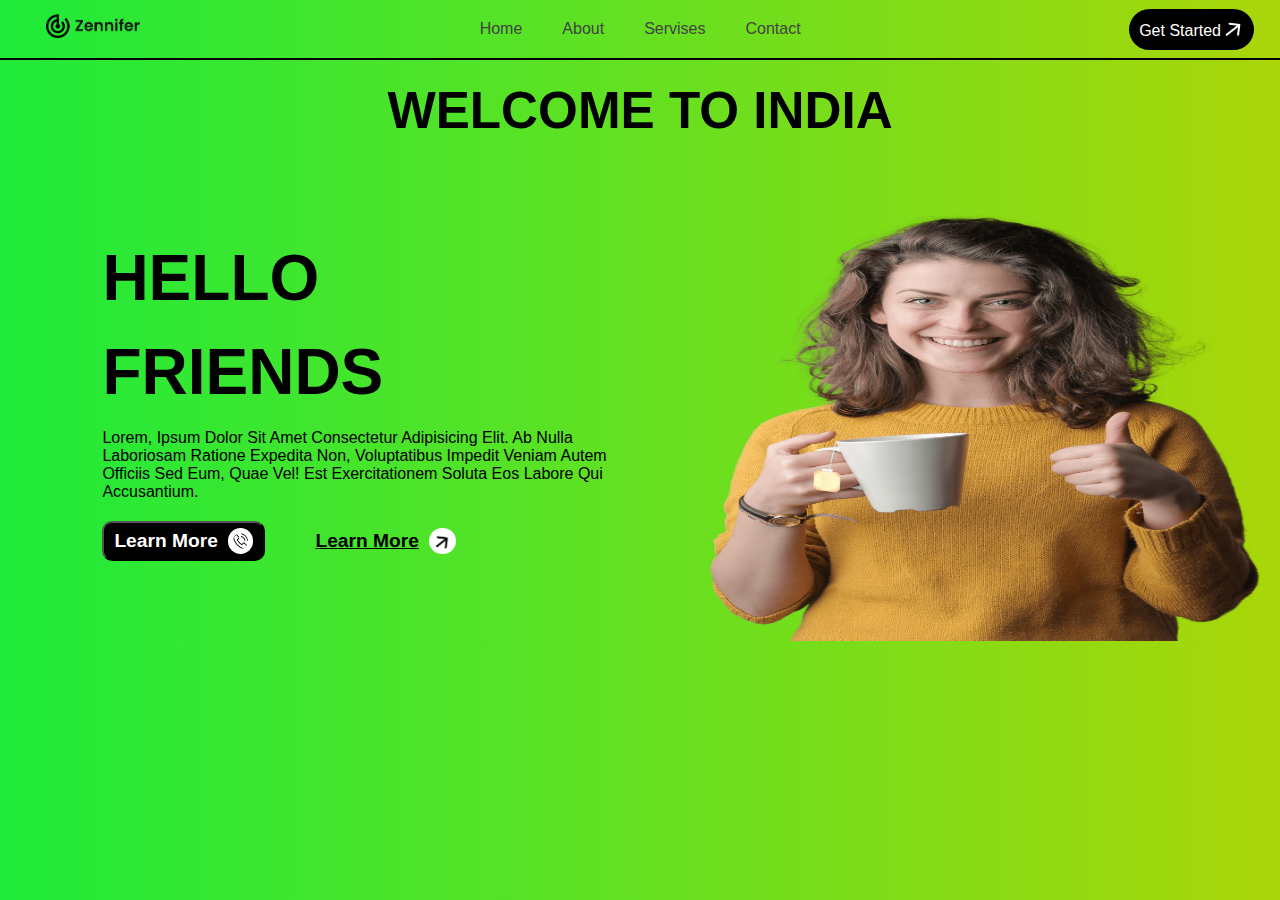
<file: animation using html/index.html>
<!DOCTYPE html>
<html lang="en">
<head>
    <meta charset="UTF-8">
    <meta name="viewport" content="width=device-width, initial-scale=1.0">
    <title>GSAP Animation</title>
    <link rel="stylesheet" href="style.css">
</head>
<body>
    <nav>
        <div class="logo">
          <h2><img src="./image/logo.png" alt=""></h2>
        </div>
        <ul>
          <li><a href="#">Home</a></li>
          <li><a href="#">About</a></li>
          <li><a href="#">servises</a></li>
          <li><a href="#">Contact</a></li>
        </ul>
        <div class="navbutton">get started <img src="./image/arrow-white.png" alt=""></div>
        <span class="menu"><img src="./image/menu.png" alt=""></span>
    </nav>

    <section>
        <h2>welcome to <span>India</span></h2>
        <div class="container">
            <div class="left">
                <h3>hello</h3>
                <h3>friends</h3>
                <p>Lorem, ipsum dolor sit amet consectetur adipisicing elit. Ab nulla laboriosam ratione expedita non, voluptatibus impedit veniam autem officiis sed eum, quae vel! Est exercitationem soluta eos labore qui accusantium.</p>
                <div class="buttons">
                    <button class="learn">learn more<img src="./image/phone.png"></button>
                    <button class="btn2 learn">learn more <img src="./image/arrow-black.png"></button>
                </div>
            </div>
            <div class="right">
                <img src="./image/user.png" alt="">
            </div>
        </div> 
    </section>

    <script>
        
        let Nav = document.querySelector("nav ul")
        let Menu = document.querySelector(".menu")

        Menu.addEventListener("click",function () {
            Nav.style.display = "block"
        })

    </script>

</body>
</html>
</file>
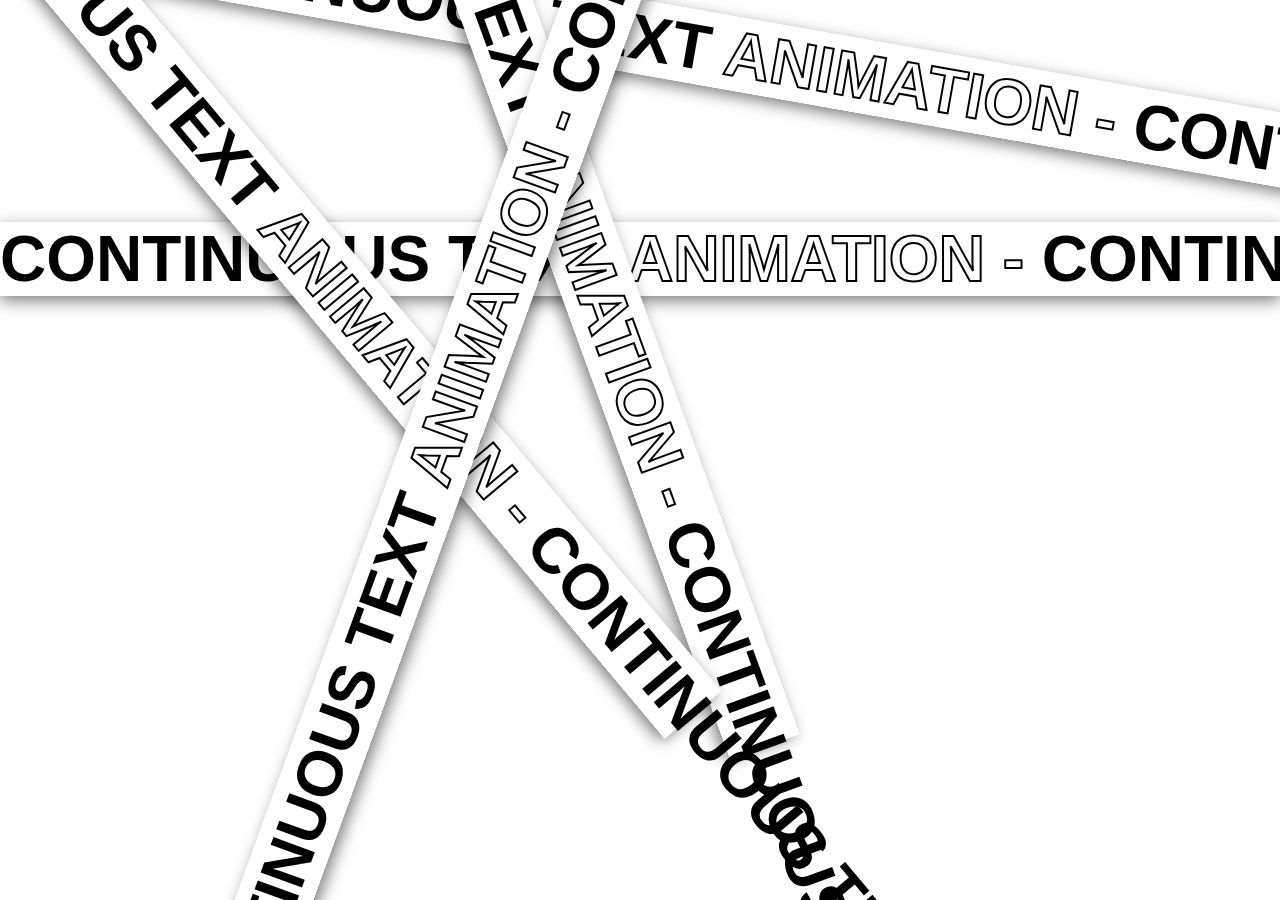
<file: continuous text animation/index.html>
<!DOCTYPE html>
<html lang="en">
<head>
  <meta charset="UTF-8">
  <meta name="viewport" content="width=device-width, initial-scale=1.0">
  <title>text animation</title>
  <link rel="stylesheet" href="style.css">
</head>
<body>
  <section>
    <div class="scroll text1">
      <div>
        continuous text <span>animation - </span> continuous text <span>animation - </span>continuous text <span>animation - </span> continuous text <span>animation - </span>
      </div>
    </div>
    <div class="scroll text2">
      <div>
        continuous text <span>animation - </span> continuous text <span>animation - </span>continuous text <span>animation - </span> continuous text <span>animation - </span>
      </div>
    </div>
    <div class="scroll text3">
      <div>
        continuous text <span>animation - </span> continuous text <span>animation - </span>continuous text <span>animation - </span> continuous text <span>animation - </span>
      </div>
    </div>
    <div class="scroll text4">
      <div>
        continuous text <span>animation - </span> continuous text <span>animation - </span>continuous text <span>animation - </span> continuous text <span>animation - </span>
      </div>
    </div>
    <div class="scroll text5">
      <div>
        continuous text <span>animation - </span> continuous text <span>animation - </span>continuous text <span>animation - </span> continuous text <span>animation - </span>
      </div>
    </div>
  </section>
</body>
</html>
</file>
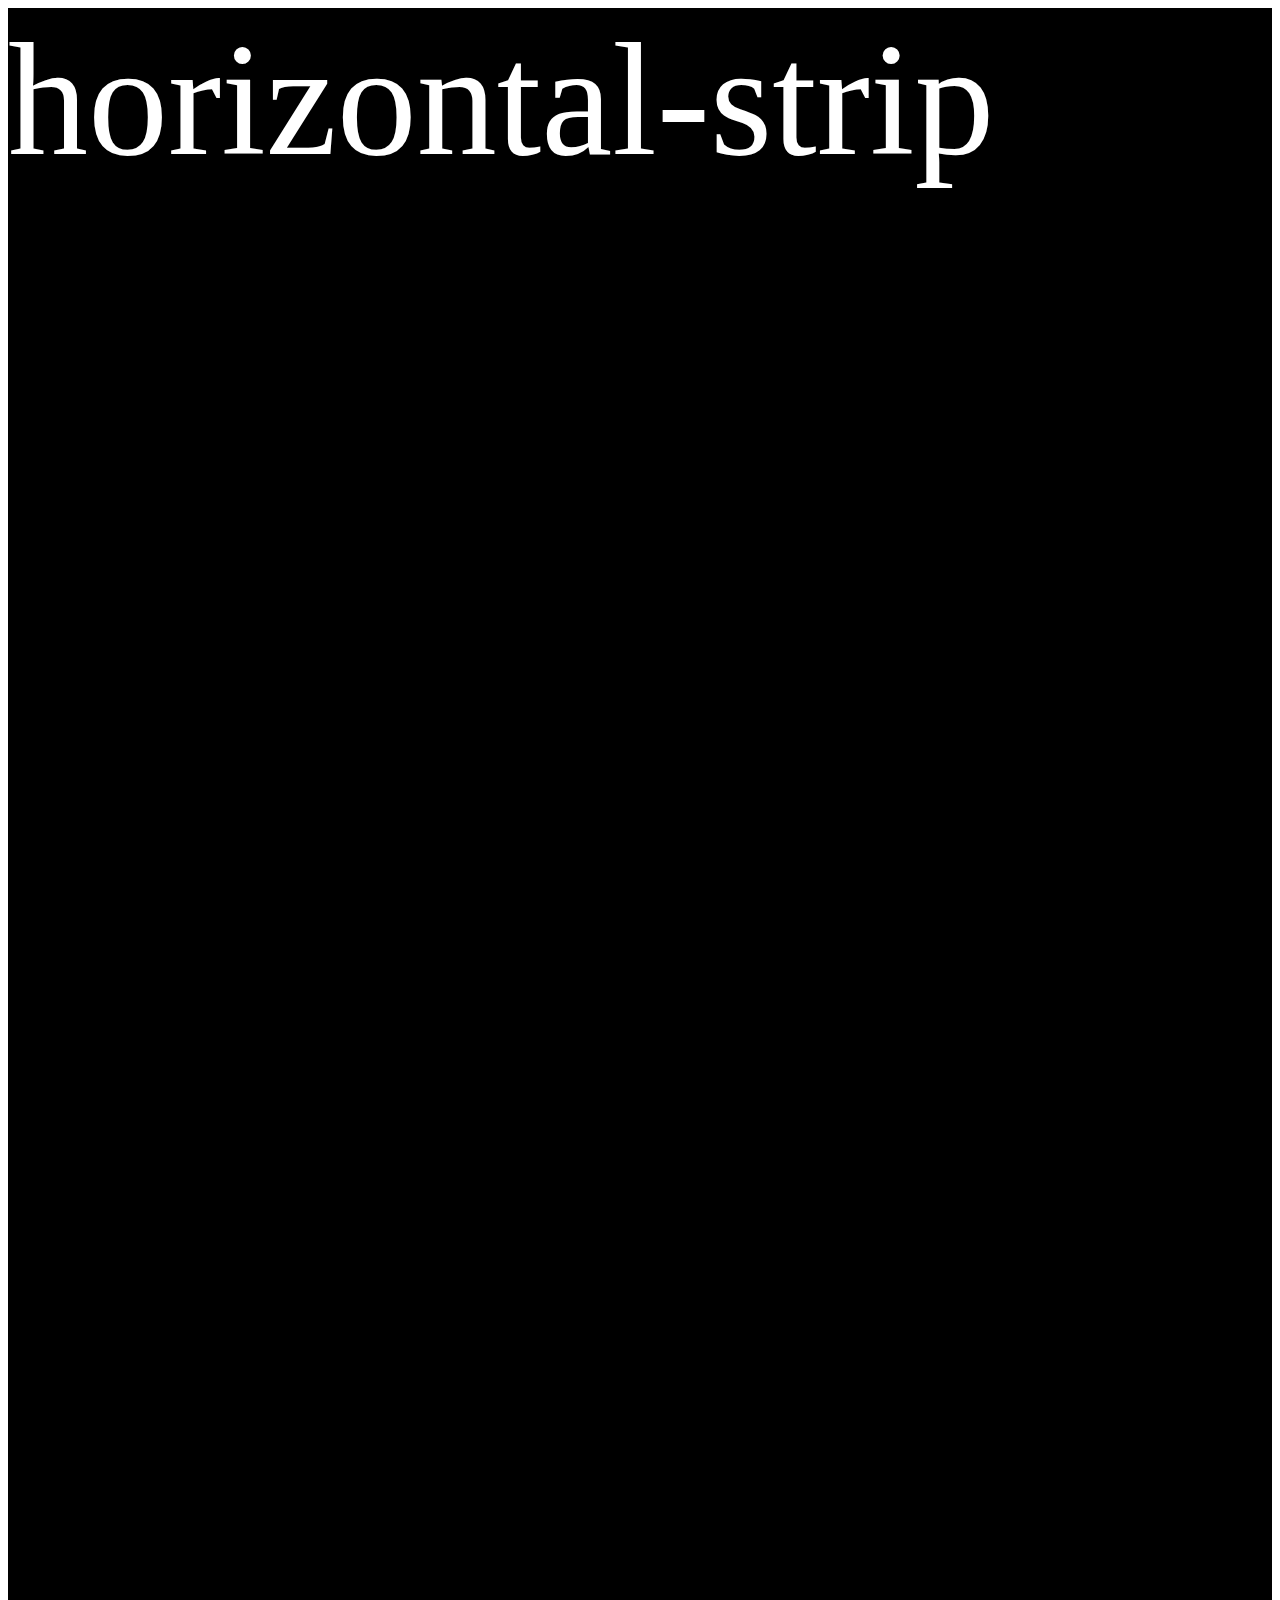
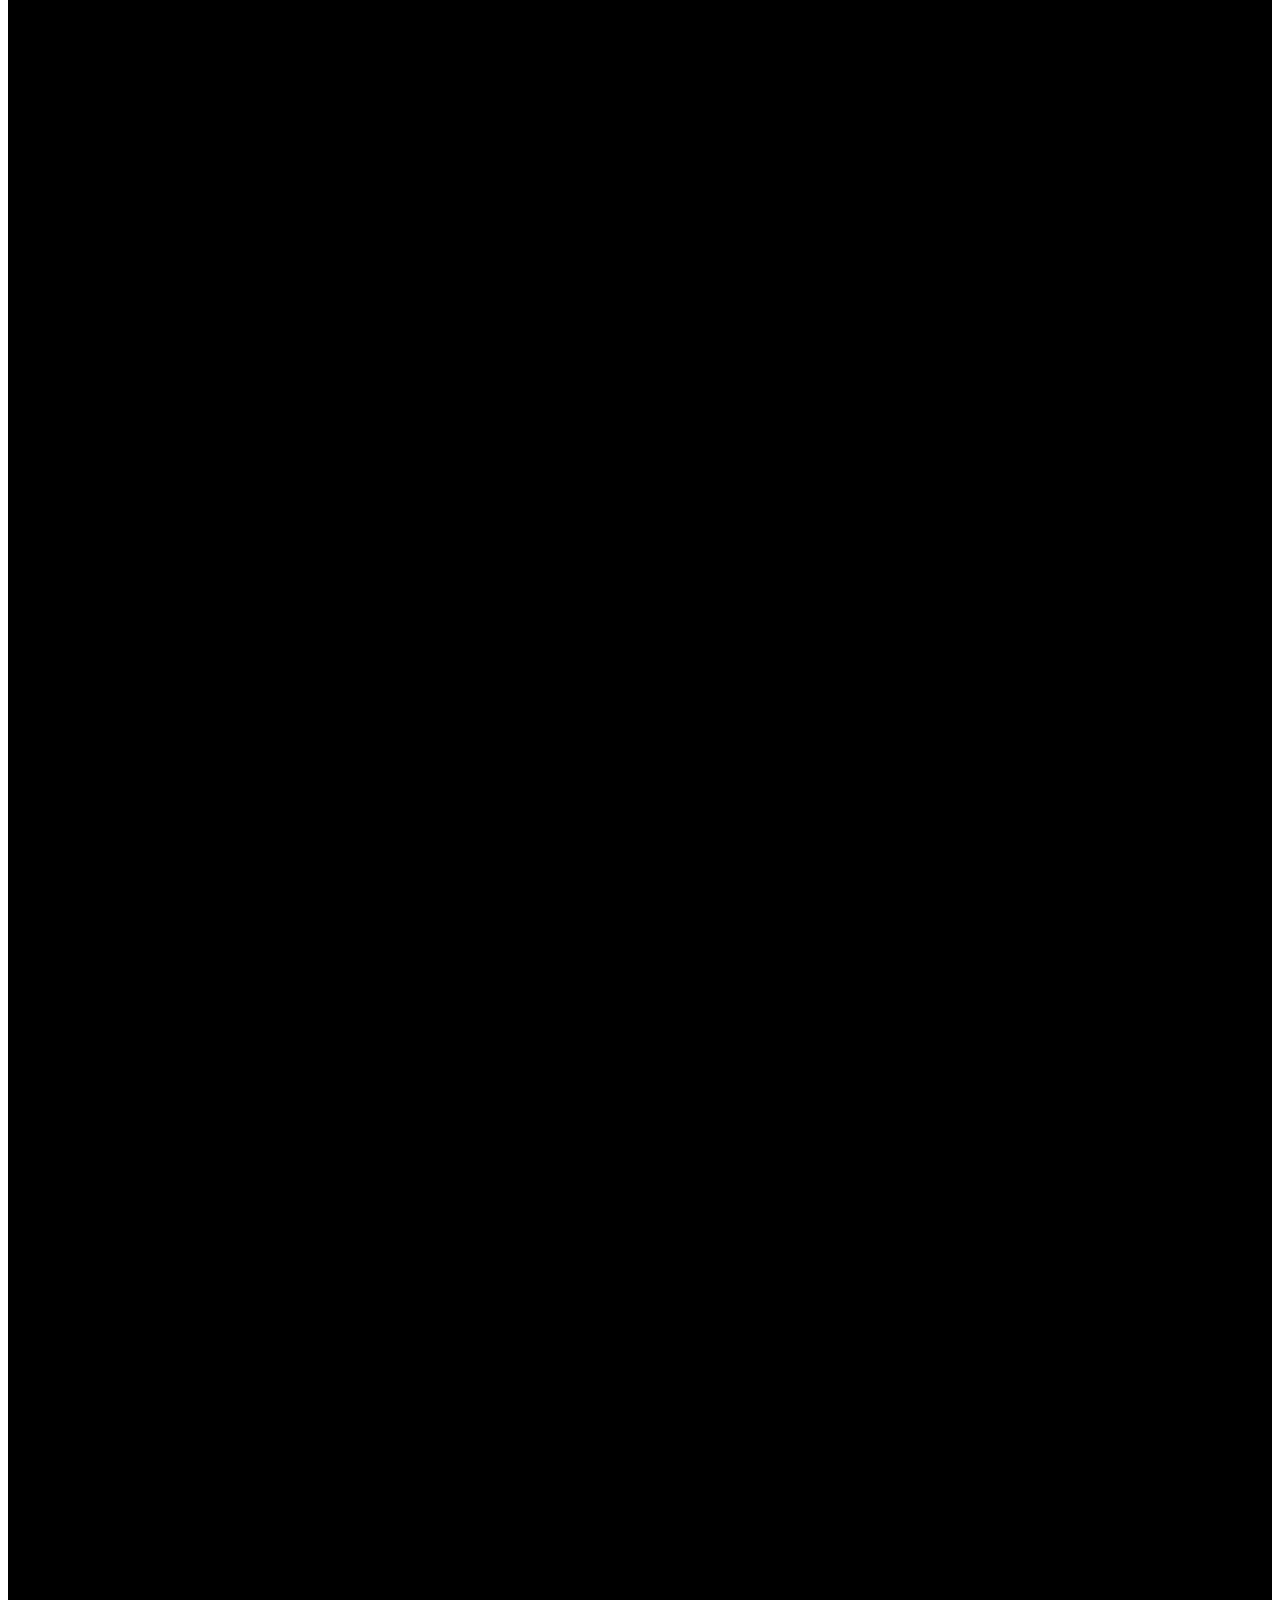
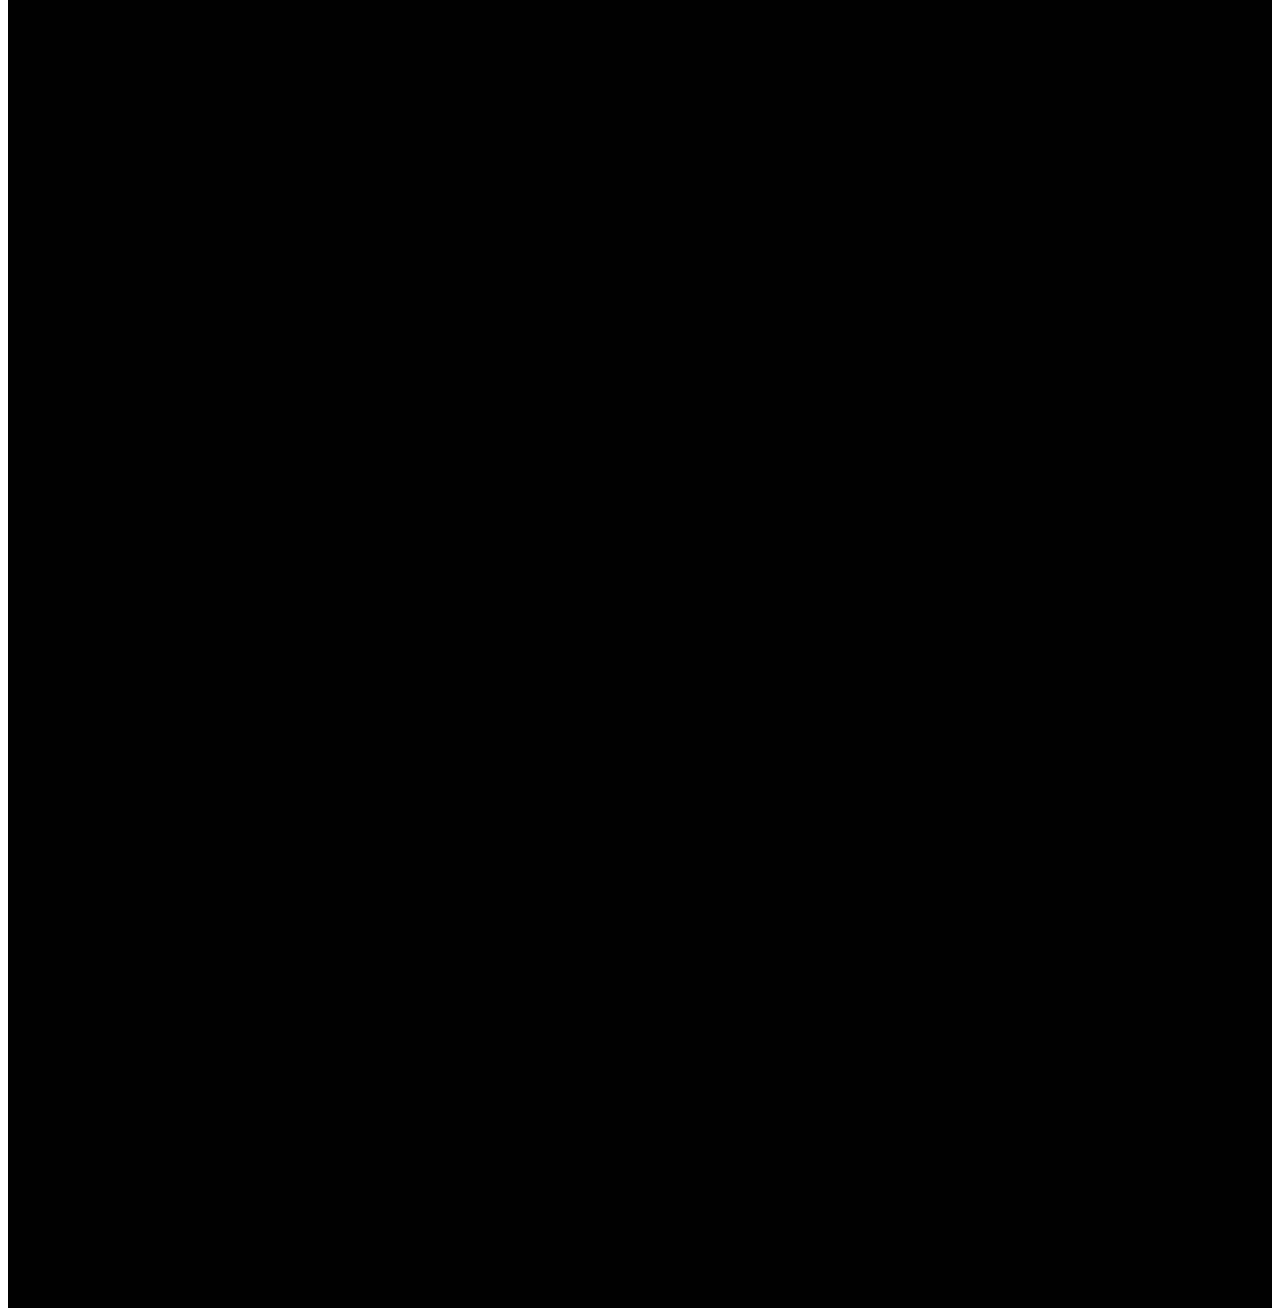
<file: Google JS animation/index.html>
<!DOCTYPE html>
<html lang="en">
<head>
    <meta charset="UTF-8">
    <meta name="viewport" content="width=device-width, initial-scale=1.0">
    <title>Document</title>
    <style>
        #wrapper{
            height: 500vh;
            overflow: visible;

            view-timeline-name: --section-pin-tl;
            view-timeline-axis: block;

            background-color: black;
            color: white;
        }
        .sticky{
            position: sticky;
            top: 0;

            height: 100vh;
            width: 100vw;
            overflow-x: clip;
        }
        @keyframes move {
            to{
                transform: translateX(calc(-100% + 100vw));
            }
        }
        .horizontal-strip{
            height: 100vh;
            width: 250vmax;
            font-size: 10rem;

            animation: move linear forwards;
            animation-timeline: --section-pin-tl;
            animation-range: contain 0% contain 100%;
        }
    </style>
</head>
<body>
    <section id="wrapper">
        <div class="sticky">
            <div class="horizontal-strip"> horizontal-strip</div>
        </div>
    </section>
</body>
</html>
</file>
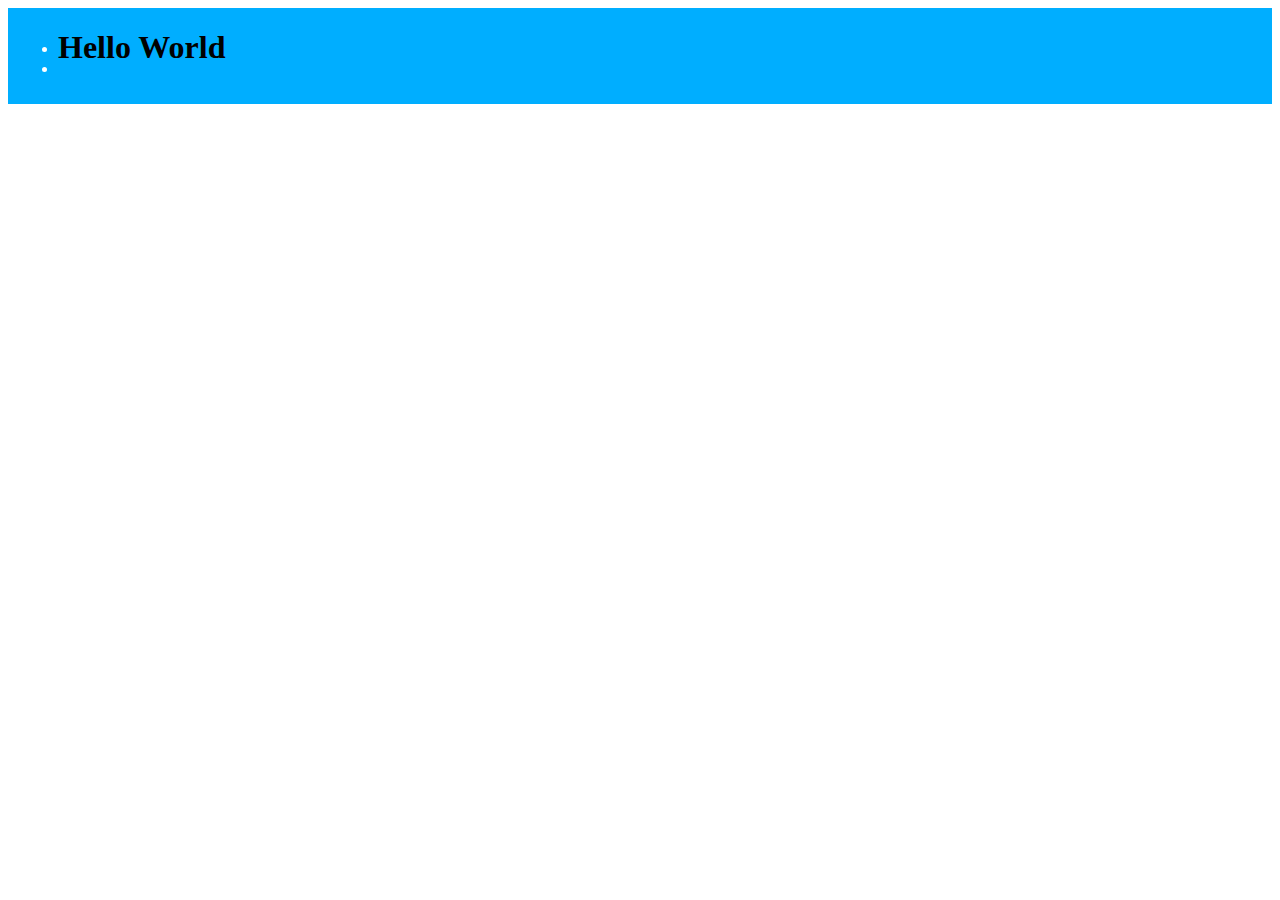
<file: animation components/animation.html>
<!DOCTYPE html>
<html lang="en">
<head>
    <meta charset="UTF-8">
    <meta name="viewport" content="width=device-width, initial-scale=1.0">
    <title>Document</title>
</head>
<body>
<Style>
    body{
        background:url("https://plus.unsplash.com/premium_photo-1675127366598-f6c344e5233b?q=80&w=1000&auto=format&fit=crop&ixlib=rb-4.0.3&ixid=M3wxMjA3fDB8MHxzZWFyY2h8MXx8Z3JlZW5lcnl8ZW58MHx8MHx8fDA%3D");
    }

.Mangesh{
    display: flex;
    background-color: rgb(0, 174, 255);
    justify-content: start;
    position: relative;

}


ul{
    display: flex;
    justify-content: center;
    align-items: center;
    position: relative;
}
li{
    position: absolute;
    bottom:-120px;
    animation-name:cricket;
    animation-duration: 5s;
    animation-iteration-count: infinite;
    animation-timing-function: linear;
    color:white
}

.Child h1{
    position: relative;
    left:50px;
    animation-name:matam;
    animation-duration: 5s;
    animation-iteration-count: infinite;
    animation-timing-function: linear;
}

@keyframes matam{0%{
left:0;
}
  30%{
    left:30px;
    transform: translate(-30px);
  } 

  50%{
    left:50px;
    transform: translate(-50px);
  } 
}

li:nth-child(1){
    left:10px;
    bottom: 10px;
    animation-delay: 4s;
}

li:nth-child(1){
    left:10px;
    bottom: 10px;
    animation-delay: 4s;
}

li:nth-child(2){
    left:50px;
    bottom: 30px;
}


li:nth-child(3){
    left:80px;
    bottom: 80px;
   
}



li:nth-child(4){
    left:50px;
    bottom: 10px;
  
}


@keyframes cricket{
   0% {
   bottom:-120px;
    border-radius: 50%;
    width:30px;
    height: 30px;
   }

   30%{

    bottom:10px;
    border-radius: 30%;
    width:30px;
    height: 30px;
   }

   50%{
    width:30px;
    height: 30px;

bottom:30px;
border-radius: 30%;
}
}
</Style> 
<div class="Mangesh">
    <div class="Child">
 
<h1>Hello World</h1>
    <ul>
        <li></li>
        <li></li>
        <li></li>
        <li></li>
        <li></li>
    </ul>
</div>
</div>  
</body>
</html>
</file>
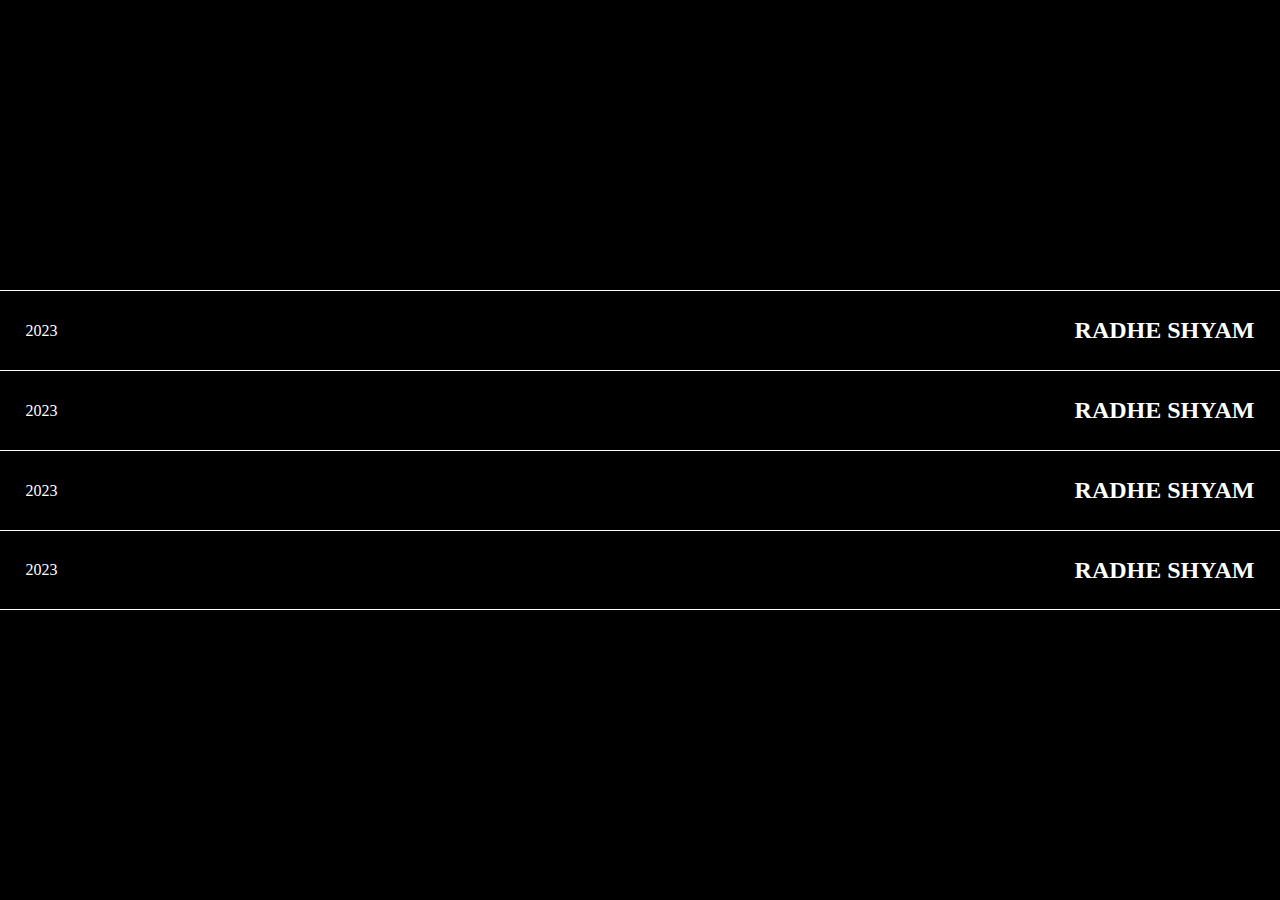
<file: animation components/black&white.html>
<!DOCTYPE html>
<html lang="en">
  <head>
    <meta charset="UTF-8" />
    <meta name="viewport" content="width=device-width, initial-scale=1.0" />
    <title>footer</title>
    <style>
      * {
        margin: 0;
        padding: 0;
        box-sizing: border-box;
      }
      html,body {
        height: 100%;
        width: 100%;
      }
      section {
        width: 100%;
        height: 100vh;
        background-color: #000;
        color: #fff;
        display: flex;
        flex-direction: column;
        align-items: center;
        justify-content: center;
      }
      section .contain {
        width: 100%;
        height: 80px;
        border-top: 1px solid white;
        display: flex;
        align-items: center;
        justify-content: space-between;
        padding: 0 2vw;
        position: relative;
        z-index: 5;
      }
      section h2 {
        text-transform: uppercase;
      }
      section .contain:nth-last-child(1){
        border-bottom: 1px solid white;
      }
      section .contain::after {
        content: "";
        width: 100%;
        width: 0%;
        height: 100%;
        display: inline-block;
        background-color: white;
        position: absolute;
        top: 0;
        left: 0;
      }
      section .contain:hover::after {
        width: 100%;
        transition: all 0.3s;
        z-index: -5;
      }
      section .contain:hover h2,
      section .contain:hover span {
        color: black;
      }
    </style>
  </head>
  <body>
    <section>

      <div class="contain">
        <span>2023</span>
        <h2>radhe shyam</h2>
      </div>
      <div class="contain">
        <span>2023</span>
        <h2>radhe shyam</h2>
      </div>
      <div class="contain">
        <span>2023</span>
        <h2>radhe shyam</h2>
      </div>
      <div class="contain">
        <span>2023</span>
        <h2>radhe shyam</h2>
      </div>

    </section>

    <!-- <script>
      let contain = document.querySelector(".contain");
      let img = document.getElementById("img");
      // contain.addEventListener("mousemove",()=>{
      //     img.style.display="block"
      //     img.style.position="absolute"
      //     img.style.top="40%"

      //     contain.style.color="red"
      // })

      var cursor = $(".cursor"),
        follower = $(".cursor-follower");

      var posX = 0,
        posY = 0;

      var mouseX = 0,
        mouseY = 0;

      TweenMax.to({}, 0.016, {
        repeat: -1,
        onRepeat: function () {
          posX += (mouseX - posX) / 9;
          posY += (mouseY - posY) / 9;

          TweenMax.set(follower, {
            css: {
              left: posX - 12,
              top: posY - 12,
            },
          });

          TweenMax.set(cursor, {
            css: {
              left: mouseX,
              top: mouseY,
            },
          });
        },
      });

      $(document).on("mousemove", function (e) {
        mouseX = e.clientX;
        mouseY = e.clientY;
      });

      $(".link").on("mouseenter", function () {
        cursor.addClass("active");
        follower.addClass("active");
      });
      $(".link").on("mouseleave", function () {
        cursor.removeClass("active");
        follower.removeClass("active");
      });
    </script> -->
  </body>
</html>
</file>
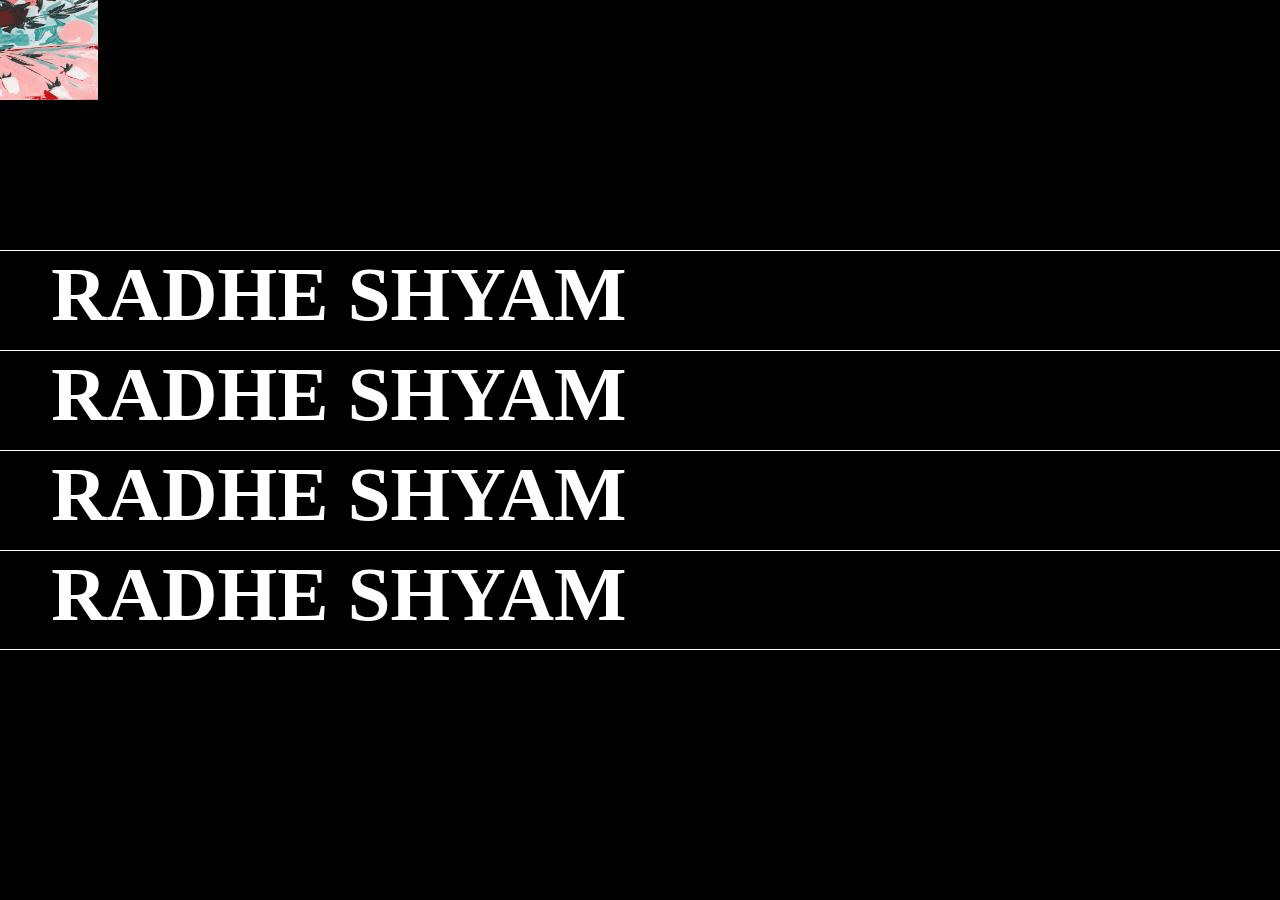
<file: animation components/imghovermove.html>
<!DOCTYPE html>
<html lang="en">
<head>
    <meta charset="UTF-8">
    <meta name="viewport" content="width=device-width, initial-scale=1.0">
    <title>Document</title>
    <style>
        *{
            margin: 0;
            padding: 0;
            box-sizing: border-box;
        }
        html , body{
            height: 100%;
            width: 100%;
        }
        main{
            width: 100%;
            height: 100vh;
            color: #fff;
            background-color: #000;
            display: flex;
            flex-direction: column;
            justify-content: center;
        }
        .contain{
            width: 100%;
            height: 100px;
            border-top: 1px solid white;
            padding: 0 4vw;
            /* position: relative; */
        }
        .contain h2{
            font-size: 6vw;
            text-transform: uppercase;
            position: relative;
            z-index: 2;
            mix-blend-mode: difference;
        }
        .contain img{
            width: 200px;
            height: 200px;
            /* border-radius: 10%; */
            position: absolute;
            top: 0%;
            left: 0%;
            z-index: 1;
            opacity: 0;
            transform: translate(-50%,-50%) rotateY(10deg);
            transition: all 0.2s linear;
        }
        .contain:nth-last-child(1){
            border-bottom: 1px solid white;
        }
    </style>
</head>
<body>
    <main>
        <div class="contain">
            <h2>Radhe Shyam</h2>
            <img class="img" src="./clock.jpg" alt="" />
        </div>
        <div class="contain">
            <h2>Radhe Shyam</h2>
            <img class="img" src="./holy.jpg" alt="" />
        </div>
        <div class="contain">
            <h2>Radhe Shyam</h2>
            <img class="img" src="./women.jpg" alt="" />
        </div>
        <div class="contain">
            <h2>Radhe Shyam</h2>
            <img class="img" src="./rose.jpg" alt="" />
        </div>
    </main>

    <script>

        // now we do for all
        var contain = document.querySelectorAll(".contain")
        console.log(contain);

        contain.forEach(function (val) {
            // val.addEventListener("click", function () {
            //     console.log("helo");
            // })
            // console.log(val.childNodes[3]);
            val.addEventListener("mouseenter", function () {
                // console.log("entered");
                val.childNodes[3].style.opacity = 1
            })
            val.addEventListener("mouseleave", function () {
                // console.log("leave");
                val.childNodes[3].style.opacity = 0
            })
            val.addEventListener("mousemove", function (dets) {
                val.childNodes[3].style.left = dets.x + "px"
                val.childNodes[3].style.top = dets.y + "px"
            })
        })

        // // try for 1 img
        // var contain = document.querySelector(".contain")
        // var contImg = document.querySelector(".img")
        // // contain.addEventListener
        // contain.addEventListener("mousemove", function (dets) {
        //     // console.log(dets.x);
        //     // console.log(dets.y);
        //     contImg.style.left = dets.x+"px"
        //     contImg.style.top = dets.y+"px"
        // })
        // contain.addEventListener("mouseenter", function () {
        //     contImg.style.opacity = 1
        // })
        // contain.addEventListener("mouseleave", function () {
        //     contImg.style.opacity = 0
        // })


    </script>
</body>
</html>
</file>
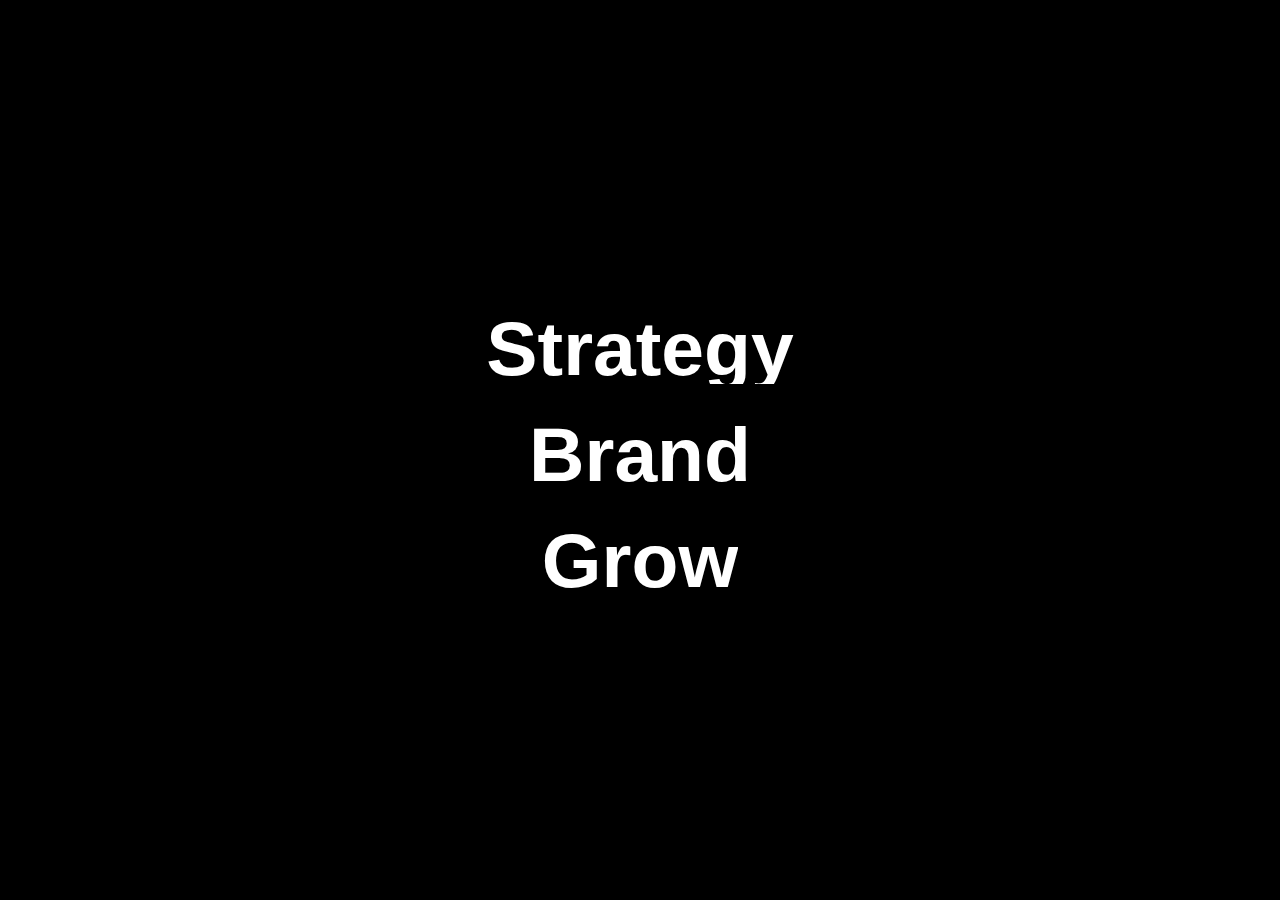
<file: animation components/spinTextImage.html>
<!DOCTYPE html>
<html lang="en">
<head>
    <meta charset="UTF-8">
    <meta name="viewport" content="width=device-width, initial-scale=1.0">
    <title>Document</title>
    <style>
        *{
            margin: 0;
            padding: 0;
            box-sizing: border-box;
        }
        html , body{
            height: 100%;
            width: 100%;
            font-family: 'Lucida Sans', 'Lucida Sans Regular', 'Lucida Grande', 'Lucida Sans Unicode', Geneva, Verdana, sans-serif;
        }
        section{
            width: 100%;
            height: 100vh;
            display: flex;
            flex-direction: column;
            align-items: center;
            justify-content: center;
            gap: 2vw;
            background-color: #000;
            color: #fff;
            padding: 0 5vw;
        }
        .container{
            width: 100%;
            height: 80px;
            font-size: 4vw;
            text-align: center;
            display: flex;
            justify-content: center;
            position: relative;
            /* border: 2px solid red; */
            transition: all 4.5s ease;
            cursor: pointer;
        }
        .container img{
            width: 200px;
            height: 200px;
            opacity: 0;
            transform: translateY(10%), rotateY(10deg);
            transition: all 0.5s ease-out;
        }
        .container img:nth-child(1){
            position: absolute;
            top: 15%;
            left: 10%;
        }
        .container img:nth-child(3){
            height: 300px;
            position: absolute;
            bottom: 15%;
            right: 10%;
        }
        .contain{
            overflow: hidden;
        }
        .contain h2{
            text-transform: capitalize;
            transition: all 0.5s ease;
        }
        .container:hover img{
            opacity: 1;
            transform: translateY(0) rotateY(0);
        }
        .container:hover h2{
            color: pink;
            transform: translateY(-100%);
        }
    </style>
</head>
<body>
    <section>
        <div class="container">
            <img src="./face.jpg" alt="">
            <div class="contain">
                <h2>Strategy</h2>
                <h2>Strategy</h2>
            </div>
            <img src="./art.jpg" alt="">
        </div>

        <div class="container">
            <img src="./palne.jpg" alt="">
            <div class="contain">
                <h2>brand</h2>
                <h2>brand</h2>
            </div>
            <img src="./wall.jpg" alt="">
        </div>

        <div class="container">
            <img src="./rose.jpg" alt="">
            <div class="contain">
                <h2>grow</h2>
                <h2>grow</h2>
            </div>
            <img src="./women.jpg" alt="">
        </div>

    </section>
</body>
</html>
</file>
<file: animation using html/style.css>
*{
    margin: 0;
    padding: 0;
    box-sizing: border-box;
}

body{
    text-transform: capitalize;
    font-family: Verdana, Geneva, Tahoma, sans-serif;
    background: linear-gradient(to left, rgb(170, 214, 9), rgb(30, 235, 57));
    overflow: hidden;
}

nav{
    width: 100%;
    display: flex;
    align-items: center;
    justify-content: space-between;
    padding: 0 2vw;
    animation: move 0.5s ease;
}

@keyframes move {
    0%{
        transform: translateY(-50px);
        opacity: 0;
    }
    90%{
        opacity: 0;
        scale: 0.5;
    }
    100%{
        transform: translateY(0px);
        opacity: 1;
    }
}

nav .logo{
    margin-left: 20px;
    color: blue;
}

nav .logo h2{
    animation: move 0.5s linear;
}

nav ul{
    display: flex;
    align-items: center;
    justify-content: space-evenly;
}

nav ul li{
    list-style-type: none;
    padding: 20px;
    animation: move 0.5s ease;
}

nav ul li a{
    text-decoration: none;
    color: rgb(66, 66, 66);
}

nav ul li a:hover{
    color: rgb(98, 98, 235);
}

nav .logo img{
    height: 1.5rem;
}
nav li img{
    height: 1rem;
}

.navbutton{
    padding: 10px;
    border-radius: 4rem;
    color: white;
    background-color: black;
    cursor: pointer;
}

.menu{
    width: 2vw;
    display: none;
}

.menu img{
    width: 100%;
    height: 100%;
}

/* nav ends */

section{
    border-top: 2px solid black;
}
section h2{
    text-align: center;
    text-transform: uppercase;
    font-size: 4vw;
    margin: 1.65vw 0;
    animation: slide 1s ease-out;
}

@keyframes slide {
    0%{
        transform: translateY(-100px);
        opacity: 0;
    }
    90%{
        opacity: 0;
    }
    100%{
        transform: translateY(0px);
        opacity: 1;
    }
}
.container{
    width: 100%;
    height: 480px;
    display: flex;
    align-items: center;
    justify-content: center;
}

.left, .right{
    width: 100%;
    height: 100%;
}

.left{
    padding: 20px;
    padding-top: 5rem;
    padding-left: 8vw;
}

.left h3 , .left p{
    margin-bottom: 20px;
    animation: slide1 1s ease-out;
}

.left h3{
    animation-delay: 0.2s;
}

.left p{
    animation-delay: 0.5s;

}

@keyframes slide1 {
    0%{
        transform: translateX(-100px);
        opacity: 0;
    }
    70%{
        opacity: 0.3;
    }
    100%{
        transform: translateX(0px);
        opacity: 1;
    }
}

.left h3{
    font-size: 5vw;
    text-transform: uppercase;
}

.left .buttons{
    cursor: pointer;
    color: white;
    border-radius: 1.5rem;
    display: flex;
    align-items: center;
    gap: 40px;
}

.learn{
    text-transform: capitalize;
    display: flex;
    align-items: center;
    justify-content: space-between;
    font-size: 1.5vw;
    padding: 5px 10px;
    font-weight: 600;
    color: white;
    background-color: black;
    border-radius: 10px;
    animation: slide2 1s ease-out;

}

.btn2{
    background-color: transparent;
    border: none;
    text-decoration: underline;
    color: black;
}

.btn2 img{
    background-color: transparent;
    border: none;
}



@keyframes slide2 {
    0%{
        transform: translateY(100px);
        opacity: 0;
    }
    70%{
        opacity: 0.3;
    }
    100%{
        transform: translateY(0px);
        opacity: 1;
    }
}
.learn{
    /* display: inline-block; */
    display: flex;
    align-items: center;
    /* justify-content: center; */
}

.button .btn2{
    text-decoration: underline;
    background: none;
    color: black;
    border: none;
}

.button .btn2 img{
    background: none;
    border: none;
    margin: 0;
}

.left img{
    height: 1rem;
    background-color: white;
    padding: 5px;
    height: 2vw;
    text-align: center;
    border-radius: 2rem;
    margin-left: 10px;
}

.right img{
    width: 100%;
    height: 100%;
    animation: imagix 1s ease-out;
}

@keyframes imagix {
    0%{
        scale: 0;
        opacity: 0;
    }
    100%{
        scale: 1;
        opacity: 1;
    }
}




@media (max-width:676px) {
    nav .navbutton{
        display: none;
    }
}

@media (max-width:531px) {
    nav{
        width: 100%;
    }
    nav ul{
        display: none;
    }
    nav .menu{
        display: block;
        width:2.5vw;
    }
}
</file>
<file: continuous text animation/style.css>
*{
    margin: 0;
    padding: 0;
    box-sizing: border-box;
}

body{
    font-family: Verdana, Geneva, Tahoma, sans-serif;
}

section{
    width: 100%;
    height: 100vh;
    overflow: hidden;
    position: relative;
}

.scroll{
    width: 100%;
    display: flex;
    flex-direction: column;
}

.scroll div{
    color: #000;
    font-size: 4em;
    white-space: nowrap;
    font-weight: 900;
    text-transform: uppercase;
    background-color: #fff;
    animation: animate 40s linear infinite;
}

@keyframes animate {
    0%{
        transform: translateX(0%);
    }
    100%{
        transform: translateX(-100%);
    }
}

.scroll div:nth-child(2){
    animation: animate2 40s linear infinite;
    animation-delay: -20s;
}

@keyframes animate2 {
    /* 0%{
        transform: translateX(0%);
    } */
    100%{
        transform: translateX(100%);
    }
}

.scroll div span{
    -webkit-text-stroke: 2px #000;
    color: transparent;
}

.scroll.text1{
    transform: rotate(10deg) translateY(0px) translateX(100px);
    box-shadow: 0 5px 15px rgba(0, 0, 0, 0.5);
}

.scroll.text2{
    transform: rotate(70deg) translateY(100px) translateX(0px);
    box-shadow: 0 5px 15px rgba(0, 0, 0, 0.5);
}

.scroll.text3{
    transform: rotate(50deg) translateY(300px) translateX(-200px);
    box-shadow: 0 5px 15px rgba(0, 0, 0, 0.5);
}

.scroll.text4{
    /* transform: rotate(10deg) translateY(-150px) translateX(-200px); */
    box-shadow: 0 5px 15px rgba(0, 0, 0, 0.5);
}

.scroll.text5{
    transform: rotate(290deg) translateY(-150px) translateX(-200px);
    box-shadow: 0 5px 15px rgba(0, 0, 0, 0.5);
}
</file>
